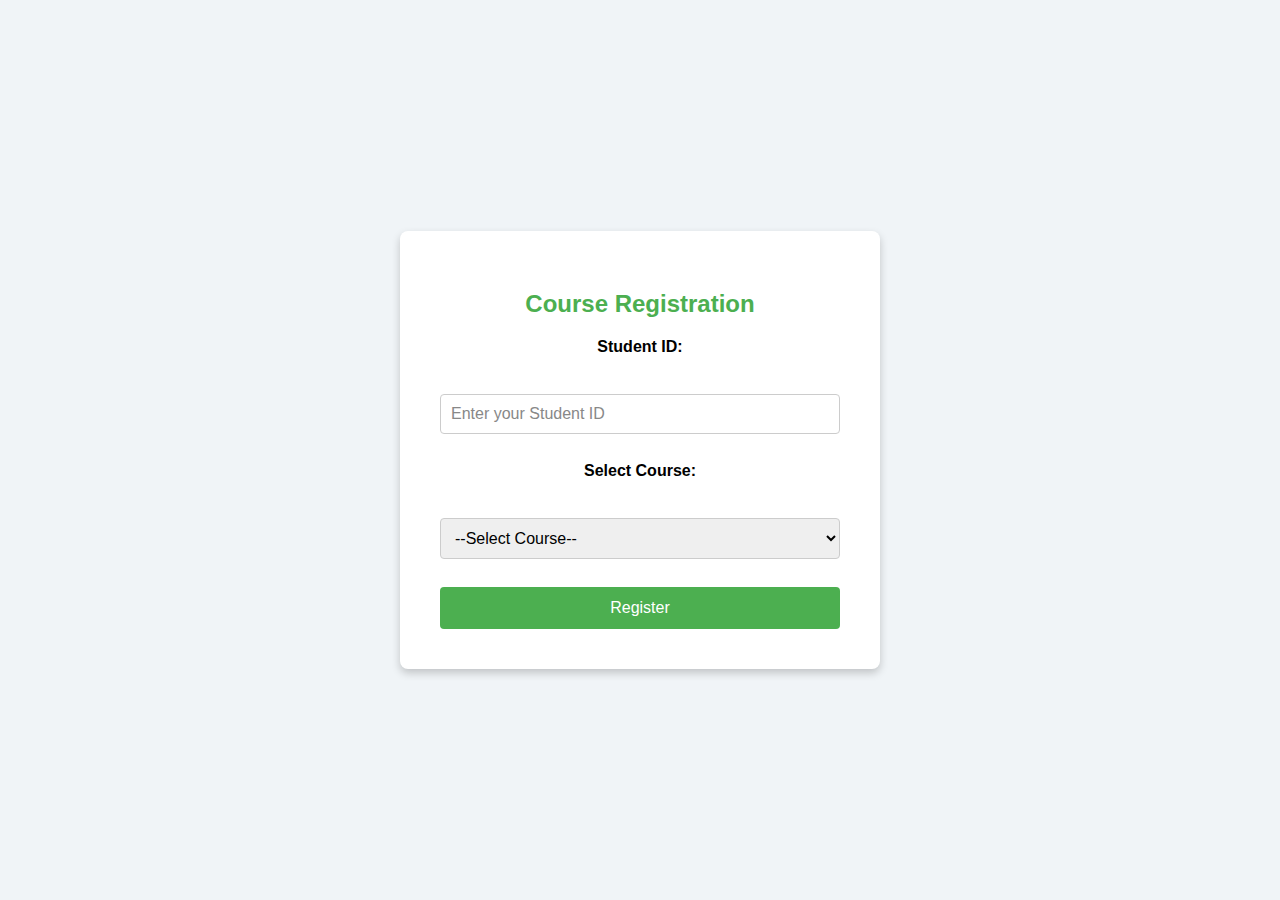
<file: Assignment-1/Question-1/index.html>
<!DOCTYPE html>
<html>
<head>
  <title>Course Registration Validation</title>
  <link rel="stylesheet" type="text/css" href="style.css"> <!-- Link to CSS -->
  <script src="script.js"></script> <!-- Link to JavaScript -->
</head>
<body>

  <div class="form-container">
    <h2>Course Registration</h2>
    <form name="registrationForm" onsubmit="return validateForm()">
      <label for="studentID">Student ID:</label><br>
      <input type="text" id="studentID" name="studentID" placeholder="Enter your Student ID"><br><br>

      <label for="course">Select Course:</label><br>
      <select id="course" name="course">
        <option value="">--Select Course--</option>
        <option value="course1">Course 1</option>
        <option value="course2">Course 2</option>
      </select><br><br>

      <input type="submit" value="Register">
    </form>
  </div>

</body>
</html>
</file>
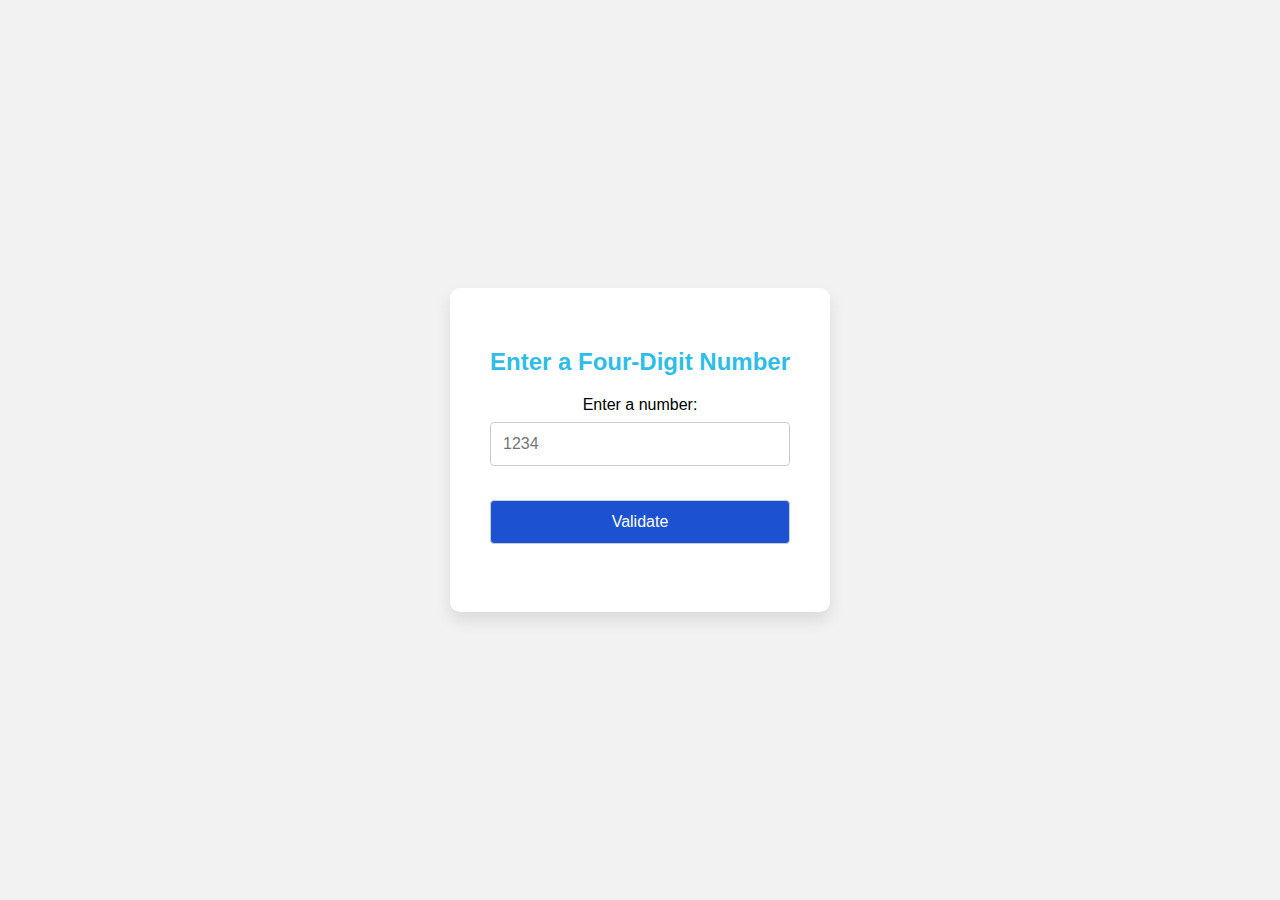
<file: Assignment-1/Question-2/index.html>
<!DOCTYPE html>
<html>
<head>
  <title>Four-Digit Number Validation</title>
  <link rel="stylesheet" type="text/css" href="style.css">
  <script src="script.js"></script>
</head>
<body>

  <div class="form-container">
    <h2>Enter a Four-Digit Number</h2>
    <form name="numberForm">
      <label for="number">Enter a number:</label><br>
      <input type="text" id="number" name="number" maxlength="4" placeholder="1234"><br><br>
      <input type="button" value="Validate" onclick="validateNumber()">
      <p id="result"></p>
    </form>
  </div>

</body>
</html>
</file>
<file: Assignment-1/Question-1/style.css>
/* Styling for the entire page */
body {
    font-family: Arial, sans-serif;
    background-color: #f0f4f7;
    margin: 0;
    padding: 0;
    display: flex;
    justify-content: center;
    align-items: center;
    height: 100vh;
  }
  
  /* Container for centering the form */
  .form-container {
    background-color: white;
    border-radius: 8px;
    box-shadow: 0 4px 8px rgba(0, 0, 0, 0.2);
    padding: 40px;
    width: 400px;
    text-align: center;
  }
  
  /* Styling for the form title */
  h2 {
    color: #4CAF50;
    margin-bottom: 20px;
    font-size: 24px;
  }
  
  /* Label and input styling */
  label {
    font-weight: bold;
    margin-bottom: 10px;
    display: block;
  }
  
  input[type="text"], select {
    width: 100%;
    padding: 10px;
    margin: 10px 0;
    border: 1px solid #ccc;
    border-radius: 4px;
    box-sizing: border-box;
    font-size: 16px;
  }
  
  input[type="text"]::placeholder {
    color: #888;
  }
  
  /* Submit button styling */
  input[type="submit"] {
    background-color: #4CAF50;
    color: white;
    padding: 12px 20px;
    border: none;
    border-radius: 4px;
    cursor: pointer;
    font-size: 16px;
    width: 100%;
  }
  
  input[type="submit"]:hover {
    background-color: #45a049;
  }
</file>
<file: Assignment-1/Question-2/style.css>
/* Styling for body */
body {
    font-family: Arial, sans-serif;
    background-color: #f2f2f2;
    display: flex;
    justify-content: center;
    align-items: center;
    height: 100vh;
    margin: 0;
  }
  
  /* Container for the form */
  .form-container {
    background-color: white;
    padding: 40px;
    border-radius: 10px;
    box-shadow: 0 8px 16px rgba(0, 0, 0, 0.1);
    text-align: center;
    width: 300px;
  }
  
  /* Heading styling */
  h2 {
    color: #2fbde8;
    margin-bottom: 20px;
  }
  
  /* Input field and button styling */
  input[type="text"], input[type="button"] {
    width: 100%;
    padding: 12px;
    margin: 8px 0;
    border: 1px solid #ccc;
    border-radius: 4px;
    box-sizing: border-box;
  }
  
  input[type="text"] {
    font-size: 16px;
  }
  
  input[type="button"] {
    background-color: #1c52d1;
    color: white;
    cursor: pointer;
    font-size: 16px;
  }
  
  input[type="button"]:hover {
    background-color: #1c52d1;
  }
  
  /* Result message styling */
  p#result {
    font-size: 18px;
    margin-top: 20px;
    color: #ff0000;
  }
</file>
